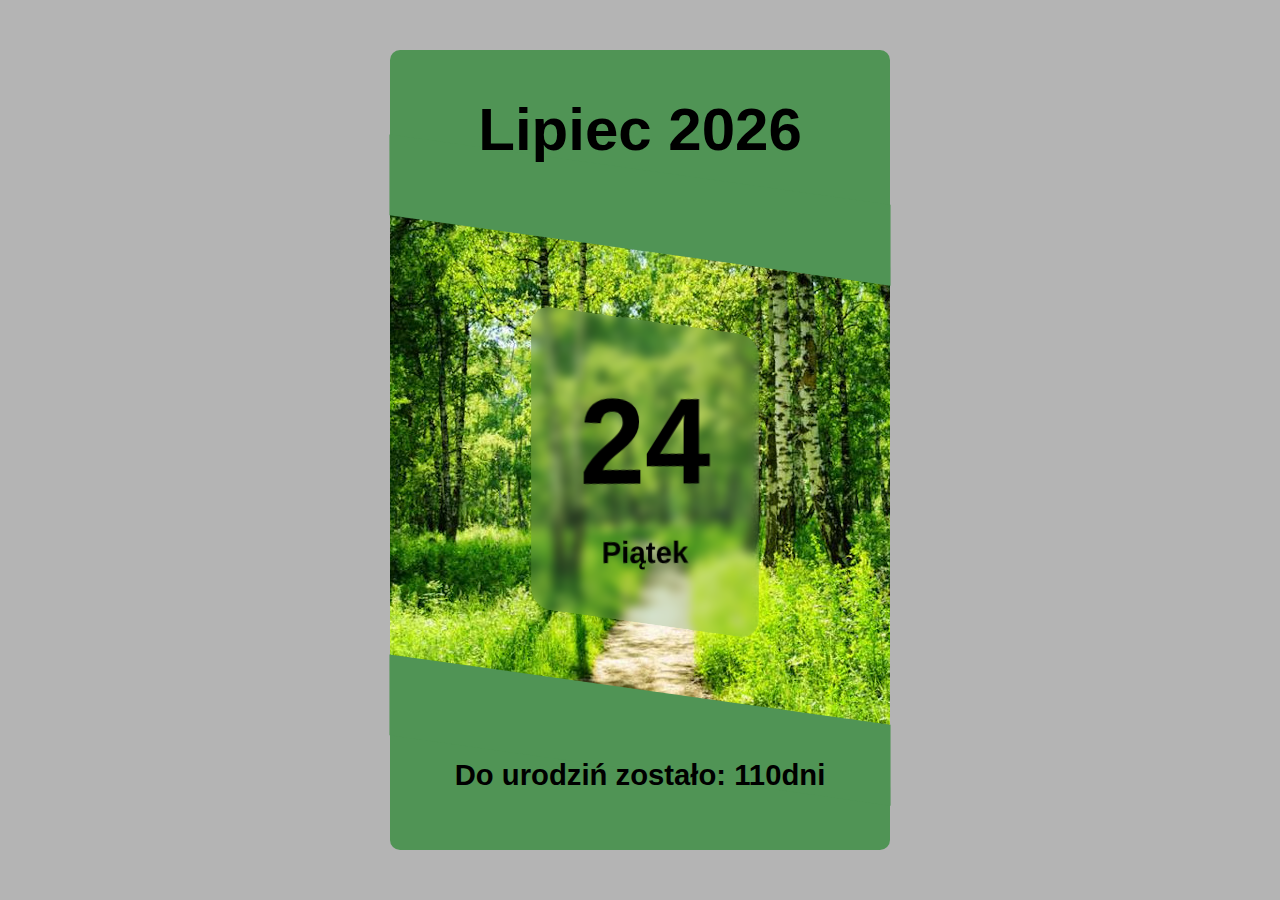
<file: index.html>
<!DOCTYPE html>
<html lang="pl">
<head>
    <meta charset="UTF-8">
    <title>Kartka z kalendarza</title>
    <link rel="stylesheet" href="style.css">
</head>
<body>
<div id="card">
    <div id="cardHeader">
        <h2 id="year"></h2>
    </div>
    <div id="cardBody">
        <div id="img"></div>
        <div id="currentDay">
            <h1 id="dayNumber"></h1>
            <h2 id="day"></h2>            
        </div>
        <div id="coverTop" class="cover"></div>
        <div id="coverBottom" class="cover"></div>
    </div>
    <div id="cardFooter">
        <h3 id="countdown"></h3>
    </div>
</div>
<script src="dateScript.js"></script>
</body>
</html>
</file>
<file: style.css>
body {
    font-family: Arial;
    --main-color: rgb(219, 219, 219);
    --transparent-color: rgba(204, 204, 204, 0.253);
    background-color: rgb(180, 180, 180);
}
#card {
    background: var(--main-color);
    width: 500px;
    height: 800px;
    position: absolute;
    top: 50%;
    left: 50%;
    transform: translate(-50%, -50%);
    border-radius: 10px;  
}

#cardHeader {
    width: 100%;
    height: 100px;
    text-align: center;
    font-size: 40px;
}

#year {
    margin: 0px;
    margin-top: 45px;
    position: absolute;
    z-index: 1;
    width: 500px;
}

.cover {
    transform: skew(8deg);
    rotate: 8deg;
    height: 80px;
    width: 505.5px;
    background-color: var(--main-color);
    position: absolute;
    left: -0.51%;
}

#coverTop {
    top: 15%;
}

#coverBottom {
    top: 80%;
}

#img {
    width: 500px;
    height: 520px;
    /* background-image: url(media/autumn.jpg); */
    position: absolute;
    top: 20%;
}

#currentDay {
    position: absolute;
    width: 230px;
    height: 300px;
    top: 34%;
    left: 28%;
    transform: skew(8deg);
    rotate: 8deg;
    border-radius: 20px;
    background-color: var(--transparent-color);
    backdrop-filter: blur(5px);
}

#dayNumber {
    text-align: center;
    font-size: 120px;
    margin: 0;
    margin-top: 50px;
    rotate: -8deg;
    transform: skew(-8deg);
}

#day {
    text-align: center;
    font-size: 30px;
    rotate: -8deg;
    transform: skew(-8deg);
}

#cardFooter {
    position: absolute;
    z-index: 2;
    left: 50%;
    top: 85%;
    transform: translateX(-50%);
    text-align: center;
    font-size: 25px;
    width: 500px;
}
</file>
